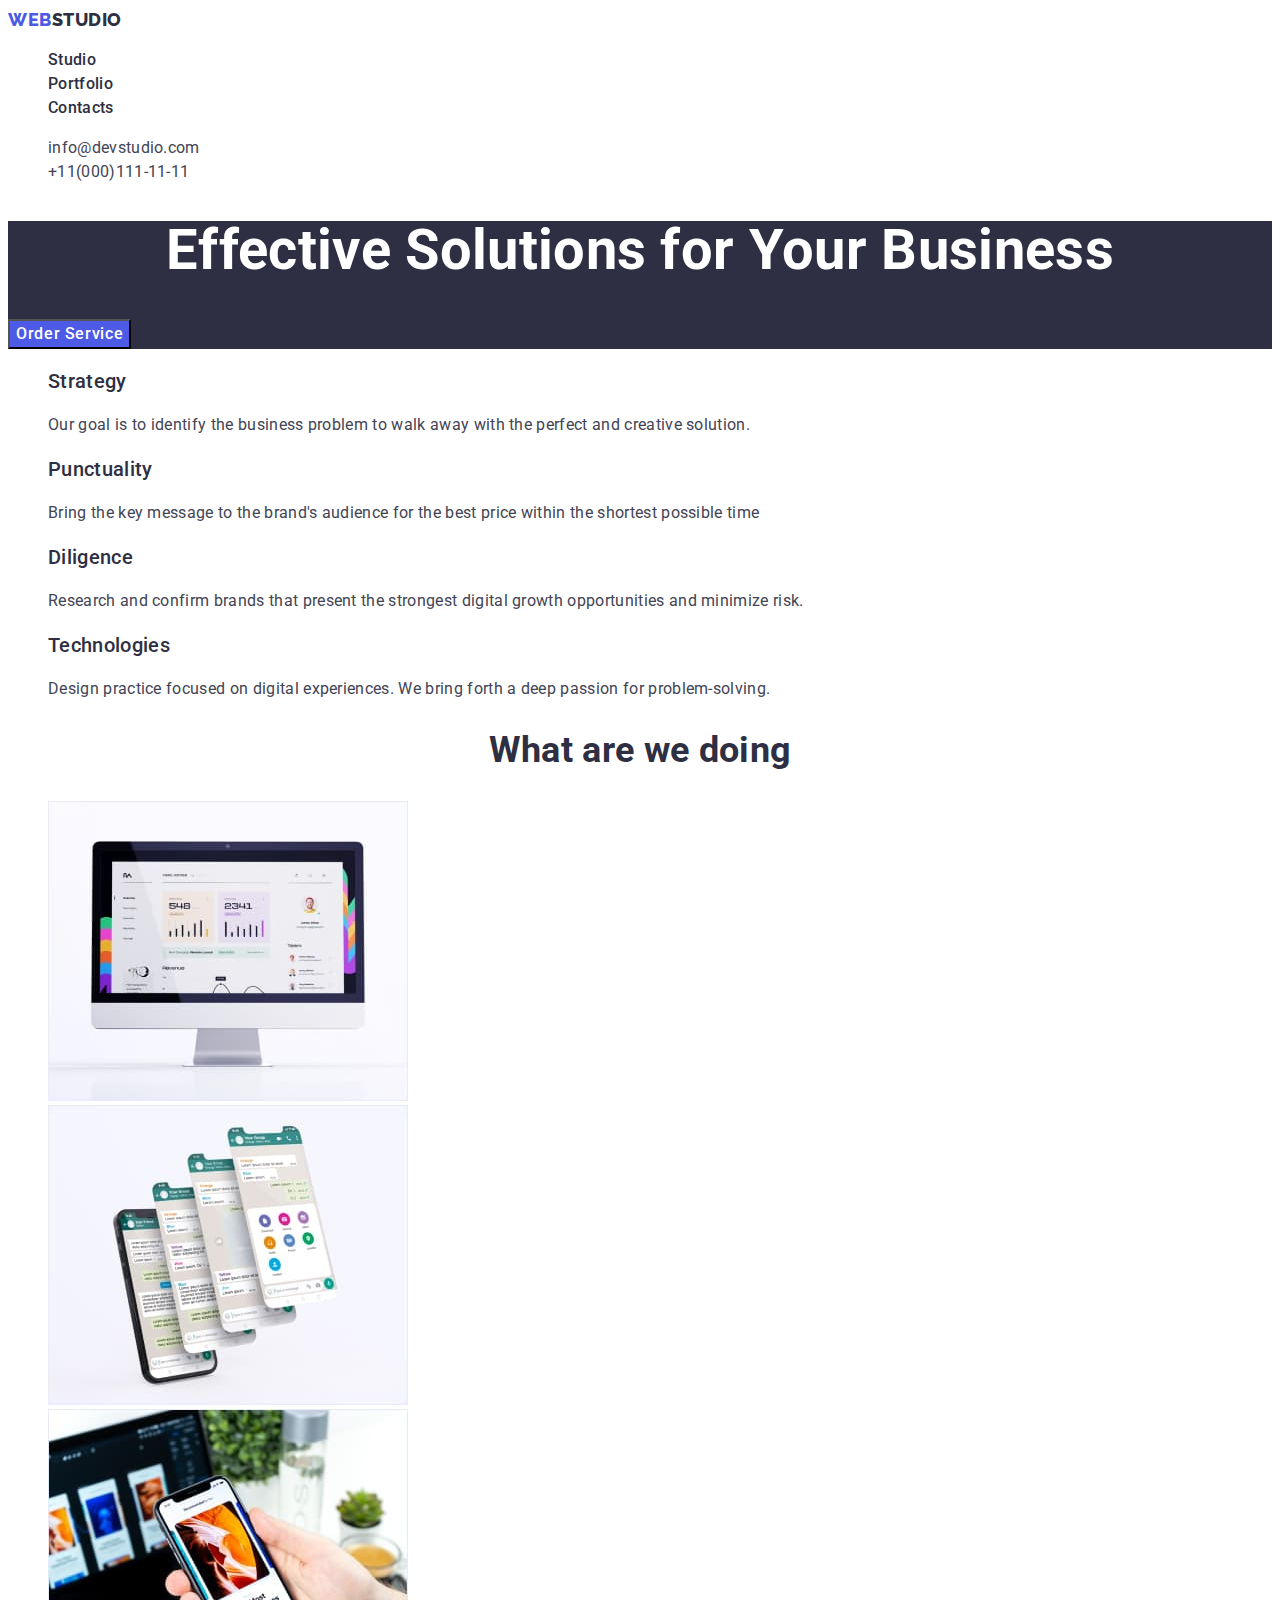
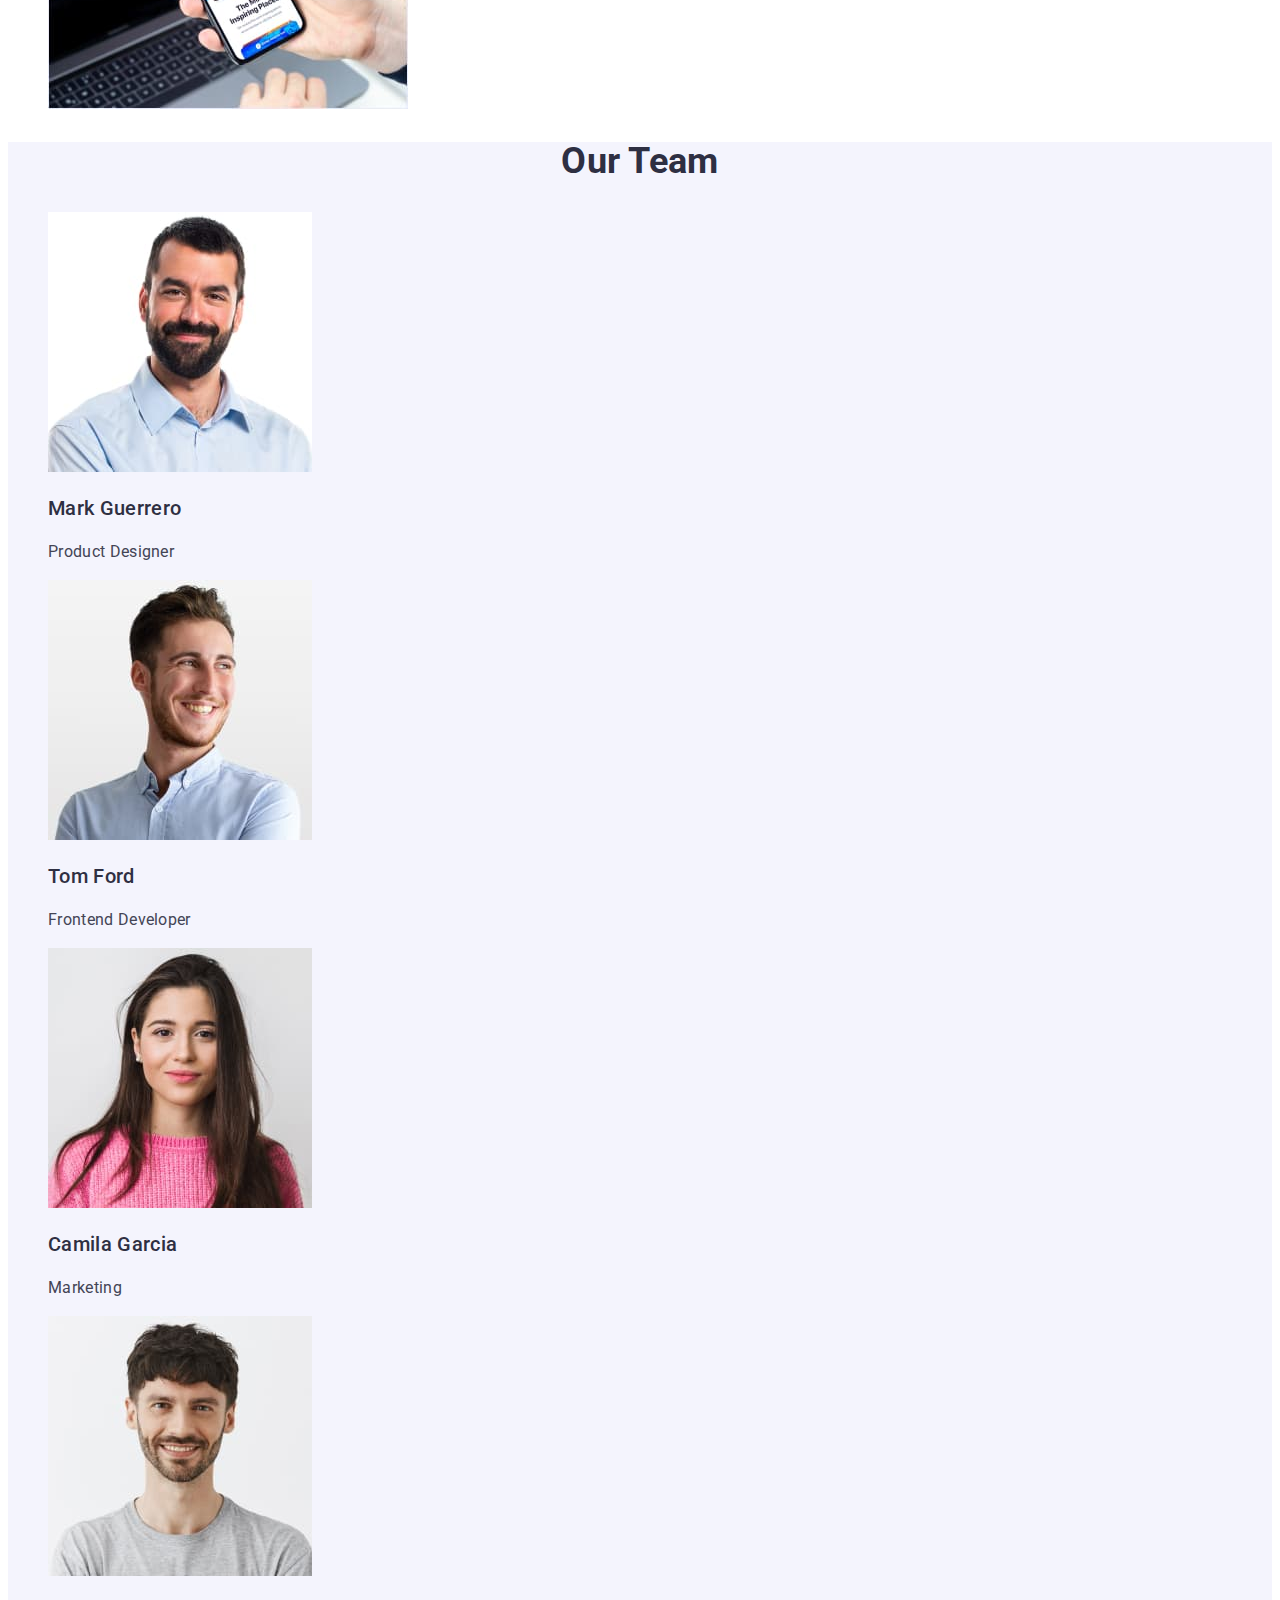
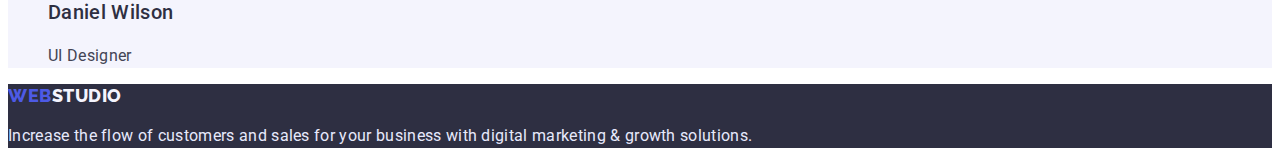
<file: index.html>
<!DOCTYPE html>
<html lang="en">

<head>
    <meta charset="UTF-8">
    <meta http-equiv="X-UA-Compatible" content="IE=edge">
    <meta name="viewport" content="width=device-width, initial-scale=1.0">
    <title>Studio</title>
    <link
        href="https://fonts.googleapis.com/css2?family=Raleway:wght@800&family=Roboto:wght@400;500;700;900&display=swap"
        rel="stylesheet">
    <link rel="stylesheet" href="https://cdnjs.cloudflare.com/ajax/libs/modern-normalize/1.1.0/modern-normalize.min.css"
        integrity="sha512-wpPYUAdjBVSE4KJnH1VR1HeZfpl1ub8YT/NKx4PuQ5NmX2tKuGu6U/JRp5y+Y8XG2tV+wKQpNHVUX03MfMFn9Q=="
        crossorigin="anonymous" referrerpolicy="no-referrer" />
    <link rel="stylesheet" href="./css/styles.css">
</head>

<body>
    <header class="page-header">
        <nav class="navigation">
            <a href="./index.html" class="logo"> web<span class="logo-studio">studio</span>
            </a>
            <ul class="navigation-list">
                <li><a href="./index.html" class="navigation-link">Studio</a></li>
                <li><a href="./portfolio.html" class="navigation-link">Portfolio</a></li>
                <li><a href="" class="navigation-link">Contacts</a></li>
            </ul>
        </nav>
        <address class="contacts">
            <ul class="contacts-list">
                <li>
                    <a href="mailto:info@devstudio.com" class="contacts-link">info@devstudio.com</a>
                </li>
                <li>
                    <a href="tel:+11(000)111-11-11" class="contacts-link">+11(000)111-11-11</a>
                </li>
            </ul>
        </address>
    </header>
    <main>
        <section class="hero">
            <h1 class="hero-title">Effective Solutions for Your Business</h1>
            <button type="button" class="hero-button">Order Service</button>
        </section>
        <section class="slogan">
            <ul class="slogan-list">
                <li>
                    <h3 class="slogan-list-title">Strategy</h3>
                    <p class="slogan-text">
                        Our goal is to identify the business problem to walk away with the
                        perfect and creative solution.
                    </p>
                </li>
                <li>
                    <h3 class="slogan-list-title">Punctuality</h3>
                    <p class="slogan-text">
                        Bring the key message to the brand's audience for the best price
                        within the shortest possible time
                    </p>
                </li>
                <li>
                    <h3 class="slogan-list-title">Diligence</h3>
                    <p class="slogan-text">
                        Research and confirm brands that present the strongest digital
                        growth opportunities and minimize risk.
                    </p>
                </li>
                <li>
                    <h3 class="slogan-list-title">Technologies</h3>
                    <p class="slogan-text">
                        Design practice focused on digital experiences. We bring forth a
                        deep passion for problem-solving.
                    </p>
                </li>
            </ul>
        </section>
        <section class="works">
            <h2 class="works-title">What are we doing</h2>
            <ul class="works-list">
                <li>
                    <img src="./images/our-works-1.jpg" width="360" height="300" alt="This is our works">
                </li>
                <li>
                    <img src="./images/our-works-2.jpg" width="360" height="300" alt="This is our works">
                </li>
                <li>
                    <img src="./images/our-works-3.jpg" width="360" height="300" alt="This is our works">
                </li>
            </ul>
        </section>
        <section class="team">
            <h2 class="team-title">Our Team</h2>
            <ul class="team-list">
                <li>
                    <img src="./images/our-team-product-designer.jpg" width="264" height="260"
                        alt="Product Designer out team">
                    <h3 class="team-list-title">Mark Guerrero</h3>
                    <p class="team-list-text">Product Designer</p>
                </li>
                <li>
                    <img src="./images/our-team-front-developer.jpg" width="264" height="260"
                        alt="Frontend Developer out team">
                    <h3 class="team-list-title">Tom Ford</h3>
                    <p class="team-list-text">Frontend Developer</p>
                </li>
                <li>
                    <img src="./images/our-team-marketing.jpg" width="264" height="260" alt="Marketing out team">
                    <h3 class="team-list-title">Camila Garcia</h3>
                    <p class="team-list-text">Marketing</p>
                </li>
                <li>
                    <img src="./images/our-team-designer.jpg" width="264" height="260" alt="UI Designer out team">
                    <h3 class="team-list-title">Daniel Wilson</h3>
                    <p class="team-list-text">UI Designer</p>
                </li>
            </ul>
        </section>
    </main>
    <footer class="about">
        <div class="about-container">
            <a href="./index.html" class="logo">web<span class="logo-studio-footer">studio</span>
            </a>
            <p class="about-container-text">
                Increase the flow of customers and sales for your business with
                digital marketing & growth solutions.
            </p>
        </div>
    </footer>
</body>

</html>
</file>
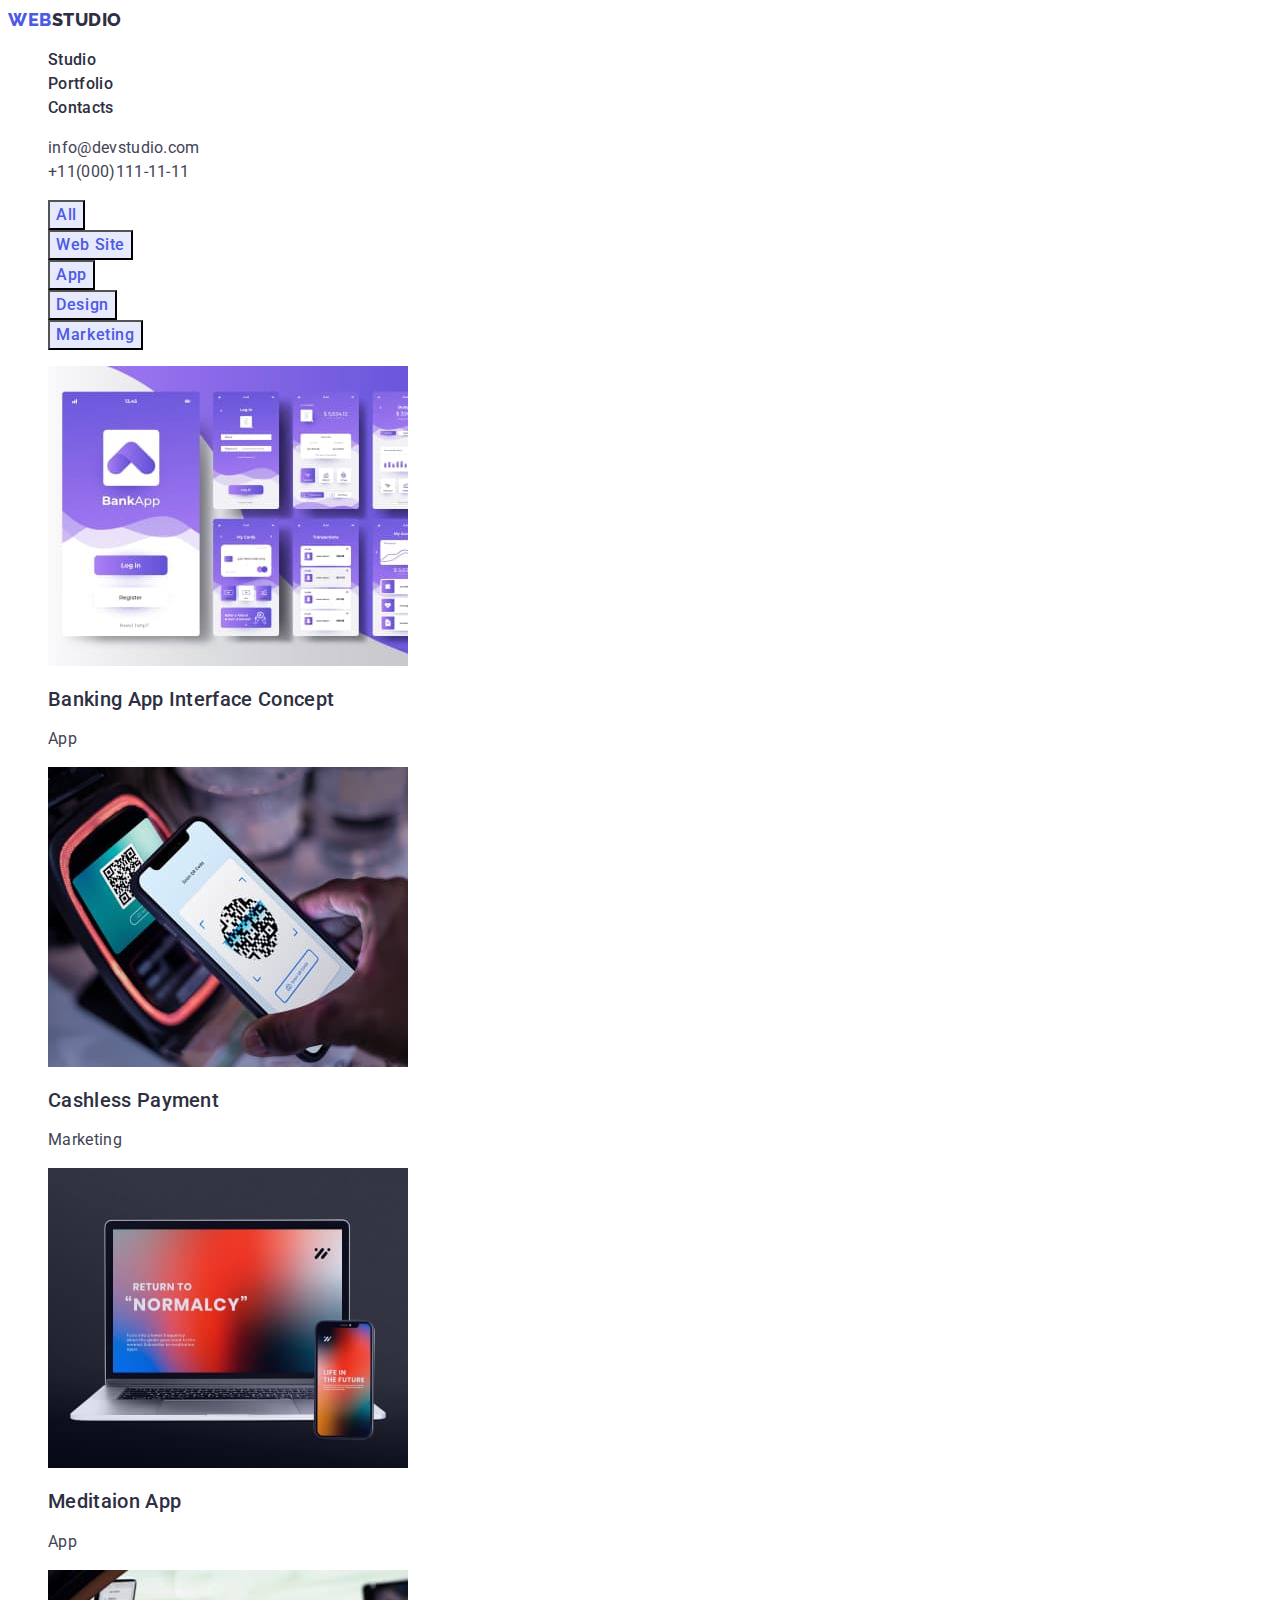
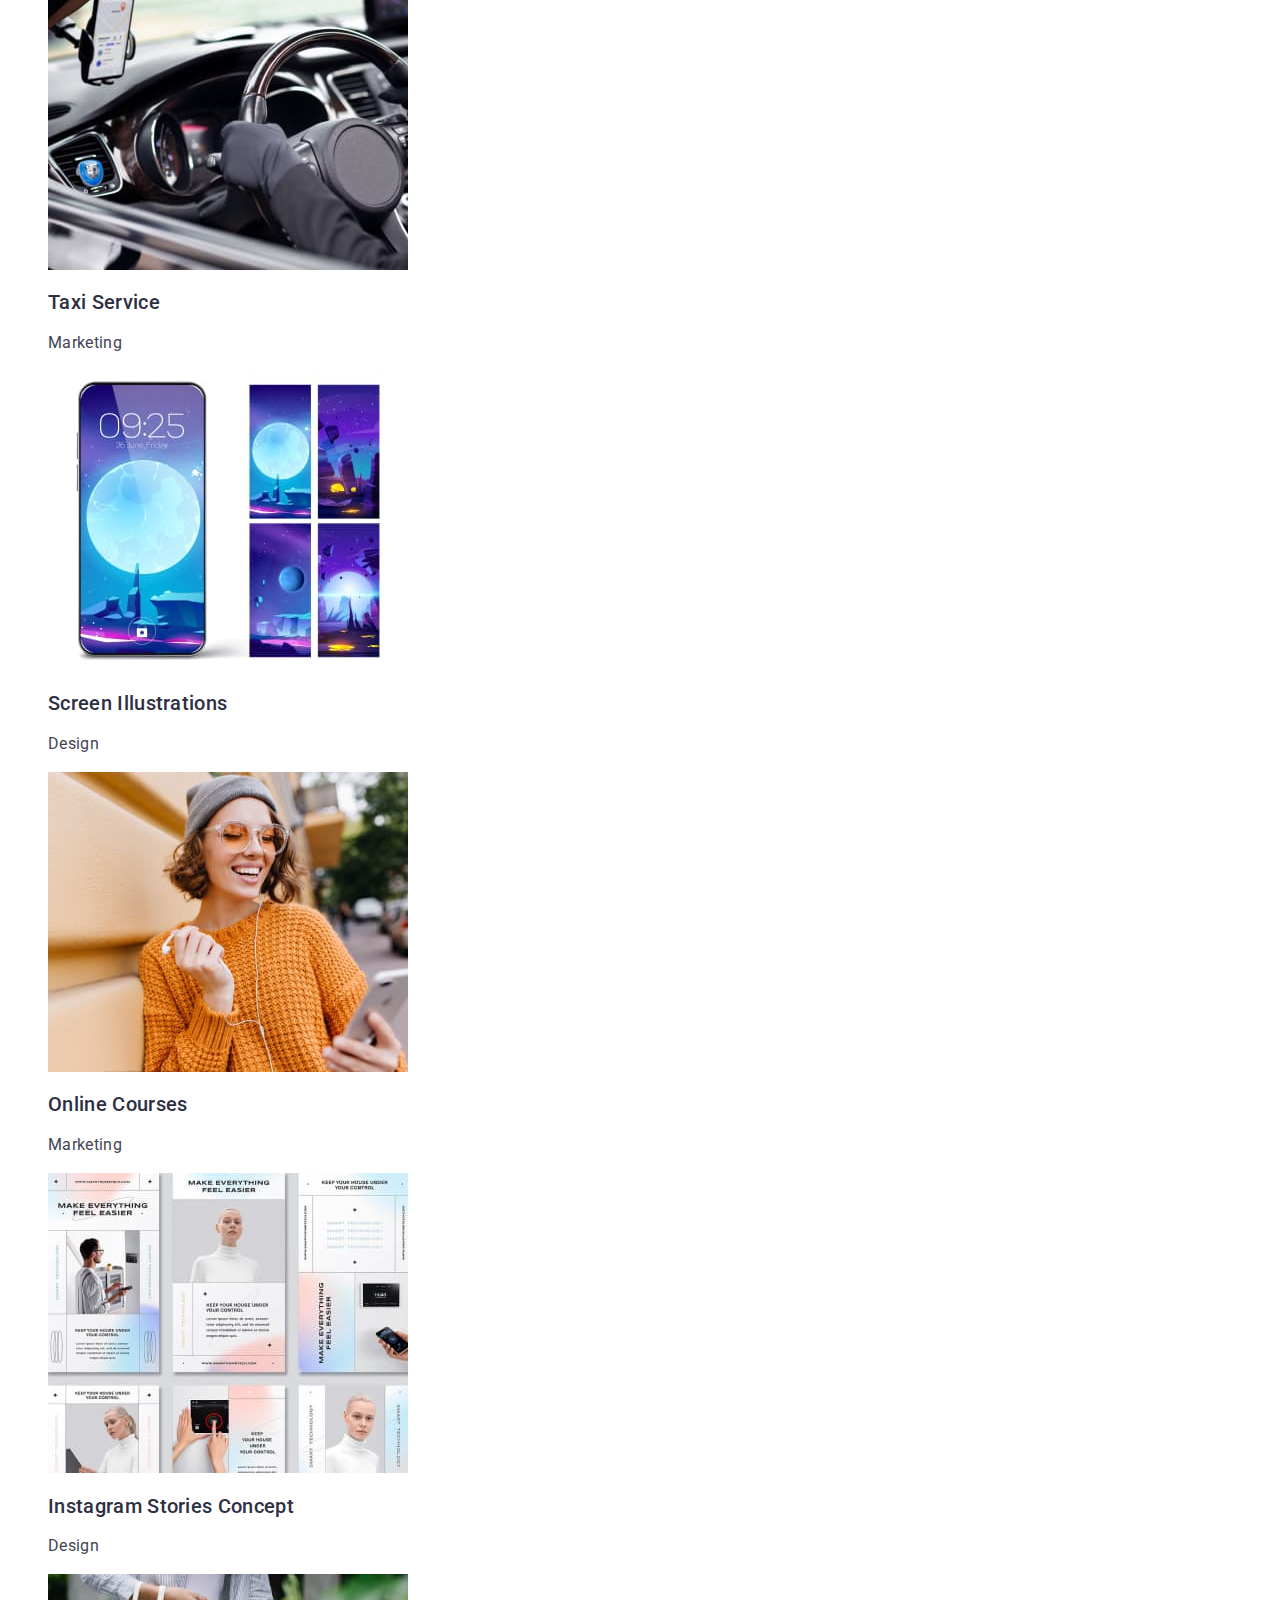
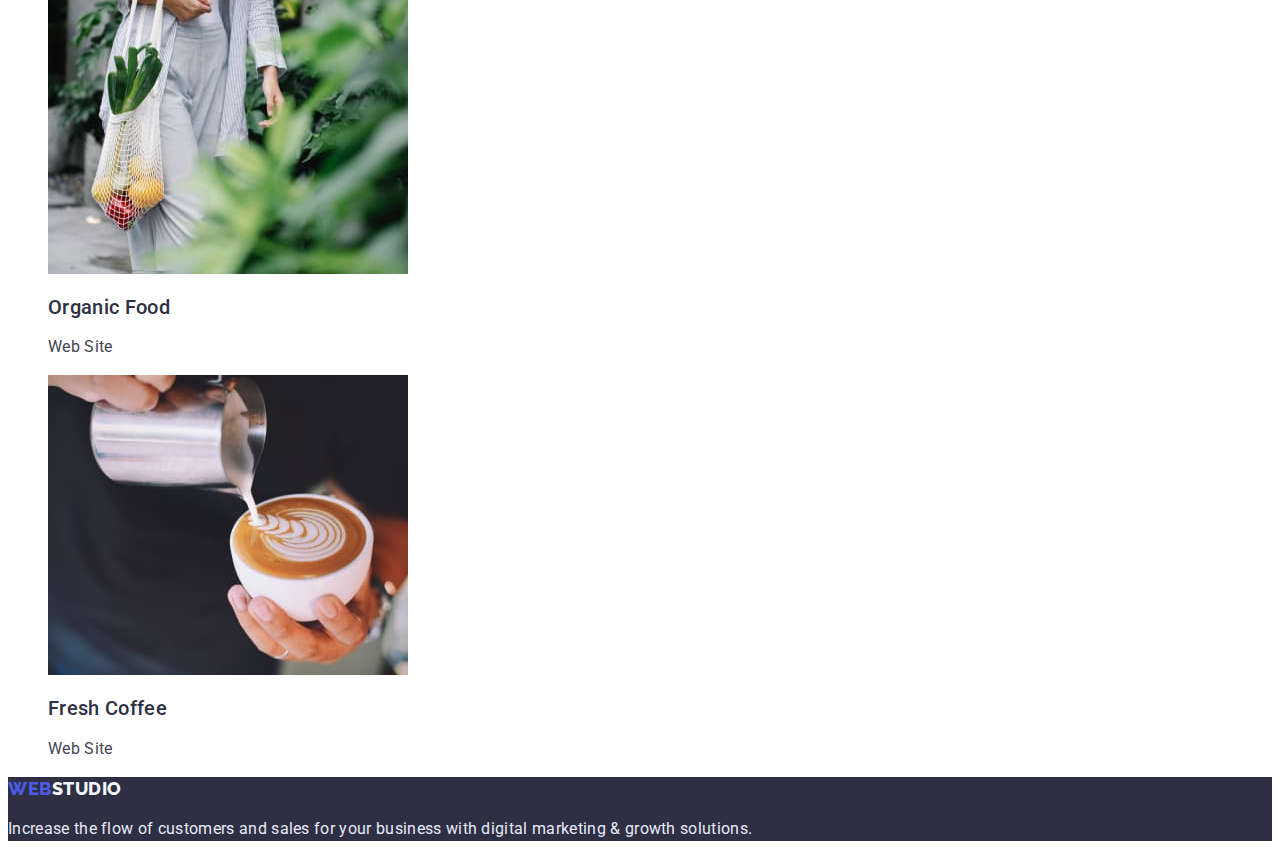
<file: portfolio.html>
<!DOCTYPE html>
<html lang="en">

<head>
    <meta charset="UTF-8">
    <meta http-equiv="X-UA-Compatible" content="IE=edge">
    <meta name="viewport" content="width=device-width, initial-scale=1.0">
    <title>Portfolio</title>
    <link
        href="https://fonts.googleapis.com/css2?family=Raleway:wght@700&family=Roboto:wght@400;500;700;900&display=swap"
        rel="stylesheet">
    <link rel="stylesheet" href="https://cdnjs.cloudflare.com/ajax/libs/modern-normalize/1.1.0/modern-normalize.min.css"
        integrity="sha512-wpPYUAdjBVSE4KJnH1VR1HeZfpl1ub8YT/NKx4PuQ5NmX2tKuGu6U/JRp5y+Y8XG2tV+wKQpNHVUX03MfMFn9Q=="
        crossorigin="anonymous" referrerpolicy="no-referrer" />
    <link rel="stylesheet" href="./css/styles.css">
</head>

<body>
    <header class="page-header">
        <nav class="navigation">
            <a href="./index.html" class="logo"> web<span class="logo-studio">studio</span>
            </a>
            <ul class="navigation-list">
                <li><a href="./index.html" class="navigation-link">Studio</a></li>
                <li><a href="./portfolio.html" class="navigation-link">Portfolio</a></li>
                <li><a href="" class="navigation-link">Contacts</a></li>
            </ul>
        </nav>
        <address class="contacts">
            <ul class="contacts-list">
                <li>
                    <a href="mailto:info@devstudio.com" class="contacts-link">info@devstudio.com</a>
                </li>
                <li>
                    <a href="tel:+11(000)111-11-11" class="contacts-link">+11(000)111-11-11</a>
                </li>
            </ul>
        </address>
    </header>
    <section class="container">
        <ul class="container-list">
            <li>
                <button type="button" class="container-button">All</button>
            </li>
            <li>
                <button type="button" class="container-button">Web Site</button>
            </li>
            <li>
                <button type="button" class="container-button">App</button>
            </li>
            <li>
                <button type="button" class="container-button">Design</button>
            </li>
            <li>
                <button type="button" class="container-button">Marketing</button>
            </li>
        </ul>
        <ul class="examples-list">
            <li>
                <img src="./images/banking-app.jpg" width="360" height="300" alt="banking App">
                <h2 class="examples-title">Banking App Interface Concept</h2>
                <p class="examples-text">App</p>
            </li>
            <li>
                <img src="./images/cashless-payment-marketing.jpg" width="360" height="300" alt="cashless Payment">
                <h2 class="examples-title">Cashless Payment</h2>
                <p class="examples-text">Marketing</p>
            </li>
            <li>
                <img src="./images/meditaion-app.jpg" width="360" height="300" alt="Meditaion App">
                <h2 class="examples-title">Meditaion App</h2>
                <p class="examples-text">App</p>
            </li>
            <li>
                <img src="./images/taxi-service-marketing.jpg" width="360" height="300" alt="Taxi Service">
                <h2 class="examples-title">Taxi Service</h2>
                <p class="examples-text">Marketing</p>
            </li>
            <li>
                <img src="./images/screen-illustrations-design.jpg" width="360" height="300" alt="Screen Illustrations">
                <h2 class="examples-title">Screen Illustrations</h2>
                <p class="examples-text">Design</p>
            </li>
            <li>
                <img src="./images/online-courses-narketing.jpg" width="360" height="300" alt="Online Courses">
                <h2 class="examples-title">Online Courses</h2>
                <p class="examples-text">Marketing</p>
            </li>
            <li>
                <img src="./images/instagram-stories-design.jpg" width="360" height="300"
                    alt="Instagram Stories Concept">
                <h2 class="examples-title">Instagram Stories Concept</h2>
                <p class="examples-text">Design</p>
            </li>
            <li>
                <img src="./images/organic-food-web-site.jpg" width="360" height="300" alt="Organic Food">
                <h2 class="examples-title">Organic Food</h2>
                <p class="examples-text">Web Site</p>
            </li>
            <li>
                <img src="./images/fresh-coffee-web-site.jpg" width="360" height="300" alt="Fresh Coffee">
                <h2 class="examples-title">Fresh Coffee</h2>
                <p class="examples-text">Web Site</p>
            </li>
        </ul>
    </section>
    <footer class="about">
        <div class="about-container">
            <a href="./index.html" class="logo"> web<span class="logo-studio-footer">studio</span>
            </a>
            <p class="about-container-text">
                Increase the flow of customers and sales for your business with
                digital marketing & growth solutions.
            </p>
        </div>
    </footer>
</body>

</html>
</file>
<file: css/styles.css>
:root {
--primary-text-color: #434455;
--secondary-text-color: #2E2F42;
--background-color: #ffffff;
--change-color-link: #4D5AE5;
--change-color-button: #404BBF;
--secondary-background-color: #F4F4FD;
--third-text-color: #E7E9FC;
}

body {
    color:var(--primary-text-color);
    background-color: var(--background-color);
    font-family: 'Roboto', sans-serif;
    letter-spacing: 0.02em;
}
/* Навигация */
.navigation-link {
    color: var(--secondary-text-color); 
    font-weight: 500;
    font-size: 16px;
    line-height: 1.5;
    text-decoration: none;
}

.navigation-link:hover,
.navigation-link:focus {
    color: var(--change-color-link);
}

.navigation-list {
    list-style-type: none;
}

/* Контакты навигации */
.contacts-link {
    color: var(--primary-text-color);
    font-size: 16px;
    line-height: 1.5;
    text-decoration: none;
    font-style: normal;
}
.contacts-link:hover,
.contacts-link:focus {
    color: var(--change-color-link);
}

.contacts-list {
    list-style-type: none;
}

/* Секция hero */
.hero {
    background-color: var(--secondary-text-color);
}
.hero-title {
    color: var(--background-color);
    font-size: 56px;
    line-height: 1.07;
    text-align: center;
}

.hero-button {
    background-color: var(--change-color-link);
    color: var(--background-color);
    cursor: pointer;
    font-size: 16px;
    line-height: 1.5;
    font-family: 'Roboto', sans-serif;
    font-weight: 500;
    letter-spacing: 0.04em;
}

.hero-button:hover,
.hero-button:focus {
    background-color: var(--change-color-button);
}

/* Секция слоган */
.slogan-list-title {
    color: var(--secondary-text-color);
    font-weight: 500;
    font-size: 20px;
    line-height: 1.2;
}

.slogan-text {
    font-size: 16px;
    line-height: 1.5;
}

.slogan-list {
    list-style-type: none;
}

/* Секция примеры работ */
.works-title {
    color: var(--secondary-text-color);
    font-size: 36px;
    line-height: 1.11;
    text-align: center;
}

.works-list {
    list-style-type: none;
}

/* Секция наша команда */
.team-title {
    color: var(--secondary-text-color);
    font-size: 36px;
    line-height: 1.11;
    text-align: center;
}

.team-list-title {
    color: var(--secondary-text-color);
    font-weight: 500;
    font-size: 20px;
    line-height: 1.2;
}

.team-list-text {
    font-size: 16px;
    line-height: 1.5;
}

.team {
    background-color: var(--secondary-background-color);
}

.team-list {
    list-style-type: none;
}

/* Подвал */
.about {
    background-color: var(--secondary-text-color);
}

.about-container-text {
    color: var(--third-text-color);
    font-size: 16px;
    line-height: 1.5;
}
/* Портфолио-примеры работ */
.examples-title {
    color: var(--secondary-text-color);
    font-weight: 500;
    font-size: 20px;
    line-height: 1.2;
}

.examples-text {
    font-size: 16px;
    line-height: 1.5;
}

.examples-list {
    list-style-type: none;
}

/* Кнопки (портфолио) */
.container-button {
    background-color: var(--third-text-color);
    color: var(--change-color-link);
    cursor: pointer;
    font-weight: 500;
    font-size: 16px;
    line-height: 1.5;
    font-family: 'Roboto', sans-serif;
    text-align: center;
    letter-spacing: 0.04em;
}

.container-button:hover,
.container-button:focus {
    background-color: var(--change-color-button);
    color: var(--background-color);
}

.container-list {
    list-style-type: none;
}

/* Логотип */
.logo {
    font-family: 'Raleway', sans-serif;
    font-weight: 800;
    font-size: 18px;
    line-height: 1.33;
    text-transform: uppercase;
    text-decoration: none;
    color: var(--change-color-link);
    letter-spacing: 0.03em
}

.logo-studio {
    color: var(--secondary-text-color);
}

.logo-studio-footer {
    color: var(--secondary-background-color);
}
</file>
